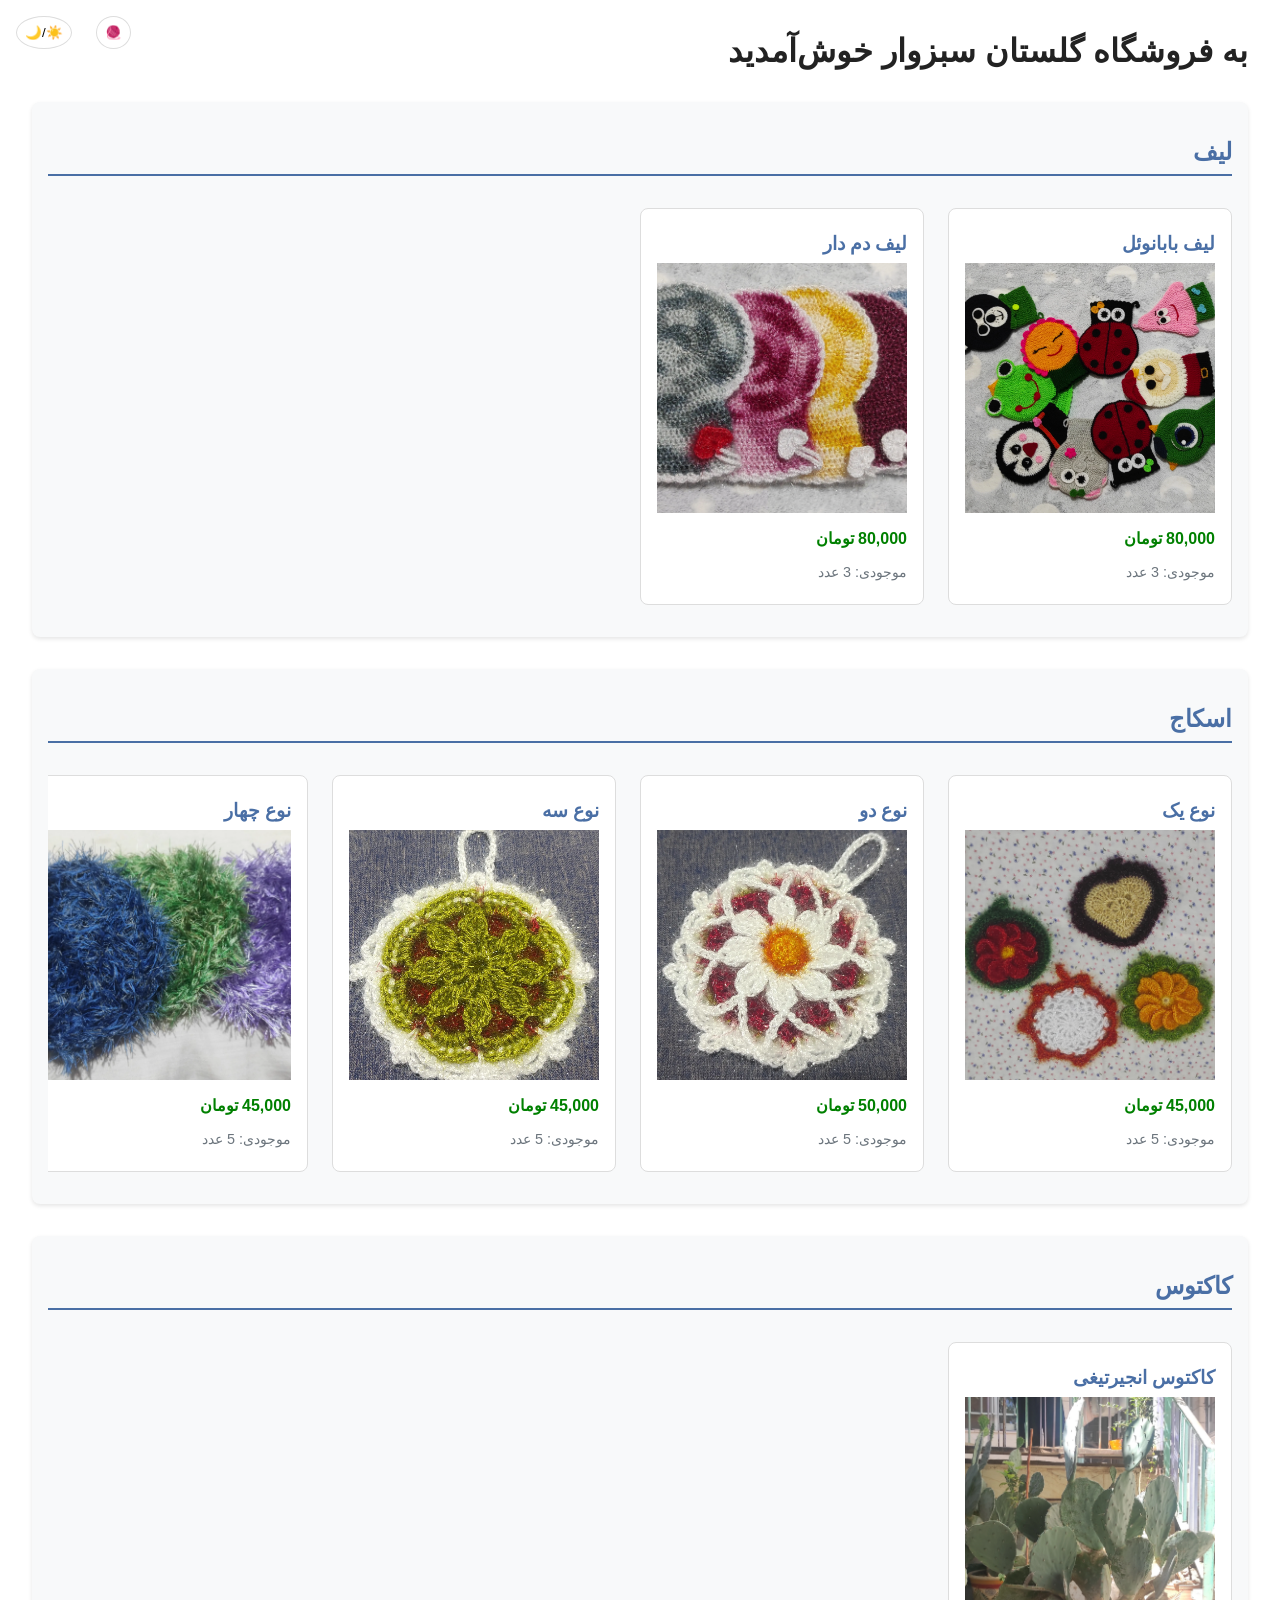
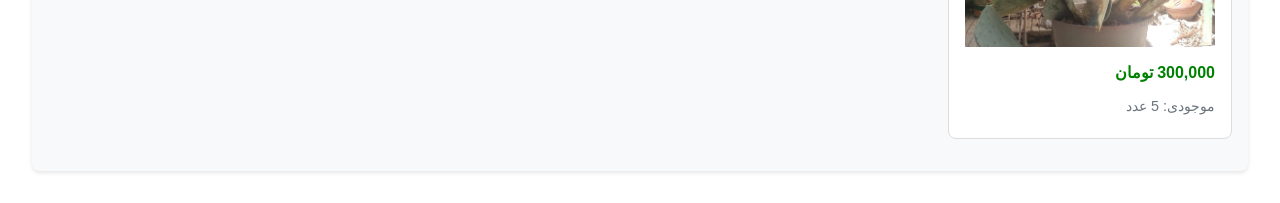
<file: index.html>
<!DOCTYPE html>
<html lang="fa" dir="rtl" data-theme="light">
	<head>
		<meta charset="UTF-8"/>
		<meta name="viewport" content="width=device-width, initial-scale=1.0">
		<meta name="description" content="خرید آنلاین صنایع دستی بافتنی، لیف‌های عروسکی و گیاهان آپارتمانی با کیفیت از گلستان سبزوار">
		<meta property="og:title" content="گلستان سبزوار">
		<title>گلستان سبزوار | فروشگاه هنرهای دستی و گیاهان</title>
		<link rel="stylesheet" href="main.css">
	</head>
	<body>
		<h1>به فروشگاه گلستان سبزوار خوش‌آمدید</h1>
		<button id="theme-toggle">☀️/🌙</button>
		<script>
			const toggle = document.getElementById('theme-toggle');
			const savedTheme = localStorage.getItem('theme') || 'light';
			document.documentElement.setAttribute('data-theme', savedTheme);
			toggle.addEventListener('click', () => {
				const newTheme = document.documentElement.getAttribute('data-theme') === 'dark' ? 'light' : 'dark';
				document.documentElement.setAttribute('data-theme', newTheme);
				localStorage.setItem('theme', newTheme);
			});
		</script>
		<!-- change onclick="window.location.href='some.html'" -->
		<button id="admin-button" onclick="">🧶</button>

		<div id="products-container">
			<!-- Category cards will be inserted here -->
		</div>

		<!-- Product Detail Modal -->
		<div id="product-modal" class="modal">
			<div class="modal-content">
				<span class="close">&times;</span>
				<div class="modal-body">
					<h2 id="modal-product-title"></h2>
					<div class="image-carousel">
						<div class="carousel-container" id="carousel-container"></div>
						<button class="carousel-btn prev">&#10094;</button>
						<button class="carousel-btn next">&#10095;</button>
					</div>
					<div class="product-info">
						<p class="price" id="modal-product-price"></p>
						<p class="available" id="modal-product-available"></p>
						<p class="description" id="modal-product-description"></p>
					</div>
				</div>
			</div>
		</div>

		<script>
			let currentProductsData = {};
			let currentCarouselIndex = 0;
			// Create one Intersection Observer to watch all product items
			let productObserver;

			async function loadProducts() {
				try {
					const response = await fetch('/products/index.json');
					if (!response.ok) throw new Error('خطا در بارگذاری محصولات');

					currentProductsData = await response.json();
					renderCategoryCards(currentProductsData.categories);
					// Initialize the observer AFTER the products are rendered
					setupProductObserver();
				} catch (error) {
					console.error("Error loading products:", error);
					document.getElementById('products-container').innerHTML = `
	    <div class="error">
		خطا در بارگذاری محصولات. لطفاً صفحه را رفرش کنید.
	    </div>
	`;
				}
			}

			function renderCategoryCards(categories) {
				const container = document.getElementById('products-container');
				container.innerHTML = '';

				Object.entries(categories).forEach(([categoryName, categoryData]) => {
					const categoryCard = document.createElement('div');
					categoryCard.className = 'category-card';

					categoryCard.innerHTML = `
	    <h2 class="category-title">${categoryName}</h2>
	    <div class="products-scroller">
		${categoryData.products.map(product => `
		    <div class="product-item" onclick="showProductModal('${categoryName}', '${product.id}')">
			<h3>${product.name}</h3>
			<div class="product-image-container">
			    <!-- Change 'src' to 'data-src' and use a tiny placeholder or leave blank -->
 <!-- Good default, but our observer is better for dynamically added content -->
			    <img data-src="${product.images[product.mainImage || 0]}"
				 alt="${product.name}"
				 loading="lazy"
				 class="lazy-load"> <!-- Add a class for the observer to target -->
			</div>
			<p class="price">${product.price.toLocaleString()} تومان</p>
			<p class="available">موجودی: ${product.available} عدد</p>
		    </div>
		`).join('')}
	    </div>
	`;

					container.appendChild(categoryCard);
				});
			}

			// NEW FUNCTION: Sets up the observer to watch for product items entering the viewport
			function setupProductObserver() {
				// Check if the browser supports Intersection Observer
				if (!('IntersectionObserver' in window)) {
					// Fallback: load all images immediately if not supported
					const lazyImages = document.querySelectorAll('img.lazy-load');
					lazyImages.forEach(img => {
						img.src = img.dataset.src;
					});
					return;
				}
				// Configure the observer: load the image when it's within 200px of the viewport
				const observerOptions = {
					root: null, // observes against the viewport
					rootMargin: '200px', // load images 200px before they enter the viewport
					threshold: 0.1
				};

				productObserver = new IntersectionObserver((entries, observer) => {
					entries.forEach(entry => {
						if (entry.isIntersecting) {
							// This image is now in (or near) the viewport
							const img = entry.target;
							img.src = img.dataset.src; // Replace data-src with actual src
							img.classList.remove('lazy-load'); // Remove the class if needed
							productObserver.unobserve(img); // Stop observing this image
						}
					});
				}, observerOptions);

				// Start observing all lazy-loaded images
				const lazyImages = document.querySelectorAll('img.lazy-load');
				lazyImages.forEach(img => {
					productObserver.observe(img);
				});
			}

			function showProductModal(categoryName, productId) {
				const category = currentProductsData.categories[categoryName];
				if (!category) return;

				const product = category.products.find(p => p.id === productId);
				if (!product) return;

				// Set modal content
				document.getElementById('modal-product-title').textContent = product.name;
				document.getElementById('modal-product-price').textContent = `${product.price.toLocaleString()} تومان`;
				document.getElementById('modal-product-available').textContent = `موجودی: ${product.available} عدد`;
				document.getElementById('modal-product-description').textContent = product.description || '';

				// Create image carousel
				const carouselContainer = document.getElementById('carousel-container');
				carouselContainer.innerHTML = '';
				product.images.forEach((image, index) => {
					carouselContainer.innerHTML += `
		    <div class="carousel-slide ${index === 0 ? 'active' : ''}">
			<img src="${image}" alt="${product.name} - تصویر ${index + 1}">
		    </div>
		`;
				});

				currentCarouselIndex = 0;
				updateCarousel();

				// Show modal
				document.getElementById('product-modal').style.display = 'block';
			}

			function updateCarousel() {
				const slides = document.querySelectorAll('.carousel-slide');
				slides.forEach((slide, index) => {
					slide.classList.toggle('active', index === currentCarouselIndex);
				});
			}

			function navigateCarousel(direction) {
				const slides = document.querySelectorAll('.carousel-slide');
				if (slides.length === 0) return;

				if (direction === 'prev') {
					currentCarouselIndex = (currentCarouselIndex - 1 + slides.length) % slides.length;
				} else {
					currentCarouselIndex = (currentCarouselIndex + 1) % slides.length;
				}
				updateCarousel();
			}

			// Event listeners
			document.addEventListener('DOMContentLoaded', () => {
				loadProducts();

				// Modal close button
				document.querySelector('.close').addEventListener('click', () => {
					document.getElementById('product-modal').style.display = 'none';
				});

				// Carousel buttons
				document.querySelector('.prev').addEventListener('click', () => navigateCarousel('prev'));
				document.querySelector('.next').addEventListener('click', () => navigateCarousel('next'));

				// Close modal when clicking outside
				window.addEventListener('click', (event) => {
					if (event.target === document.getElementById('product-modal')) {
						document.getElementById('product-modal').style.display = 'none';
					}
				});
			});
		</script>
	</body>
</html>
</file>
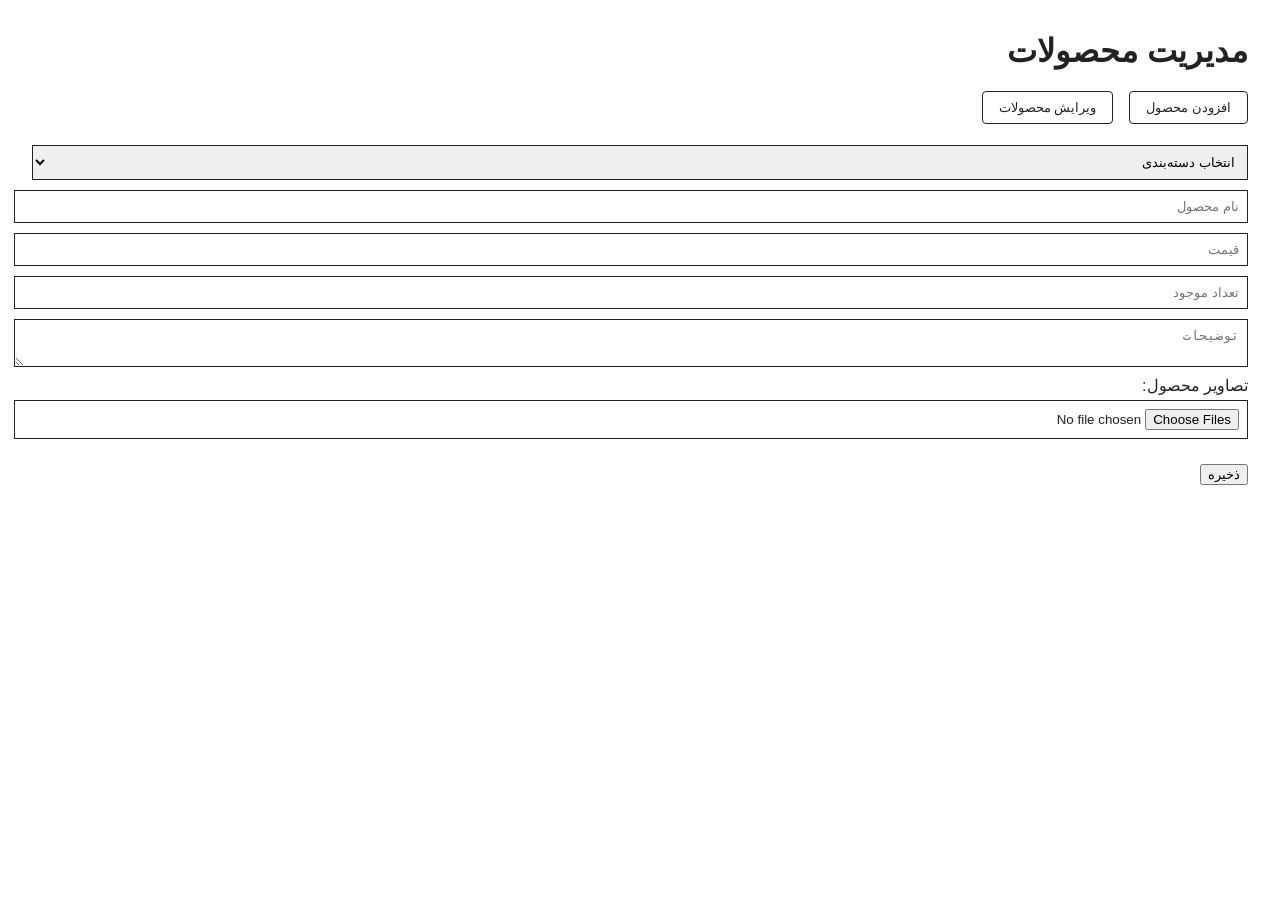
<file: admin.html>
<!DOCTYPE html>
<html lang="fa" dir="rtl" data-theme="light">
	<head>
		<meta charset="UTF-8">
		<meta name="viewport" content="width=device-width, initial-scale=1.0">
		<title>مدیریت محصولات</title>
		<link rel="stylesheet" href="main.css">
		<style>
.loading {
	display: none;
	position: fixed;
	top: 50%;
	left: 50%;
	transform: translate(-50%, -50%);
	background: rgba(0,0,0,0.8);
	color: white;
	padding: 20px;
	border-radius: 5px;
	z-index: 1000;
}
.image-preview { display: flex; flex-wrap: wrap; gap: 10px; margin: 10px 0; }
.preview-item { position: relative; width: 100px; }
.preview-item img { width: 100%; height: auto; border: 1px solid #ddd; }
.remove-img {
	position: absolute; top: 0; left: 0;
	background: red; color: white; border: none; cursor: pointer;
}
    select, input, textarea {
	    width: 100%; padding: 8px; margin: 5px 0;
	    border: 1px solid var(--text);
    }
		</style>
		<script>
			document.addEventListener('DOMContentLoaded', () => {
				const savedTheme = localStorage.getItem('theme') || 'light';
				document.documentElement.setAttribute('data-theme', savedTheme);
				showTab('add');
			});
		</script>
	</head>
	<body>
		<h1>مدیریت محصولات</h1>
		<div class="loading" id="loading">در حال ذخیره در گیتهاب...</div>

		<div class="tab-buttons">
			<button onclick="showTab('add')">افزودن محصول</button>
			<button onclick="showTab('edit')">ویرایش محصولات</button>
		</div>

		<div id="add" class="tab">
			<form id="add-form">
				<select id="category" required>
					<option value="">انتخاب دسته‌بندی</option>
					<option value="new">اضافه کردن دسته‌بندی جدید</option>
				</select>
				<input type="text" id="new-category" placeholder="نام دسته‌بندی جدید" style="display: none;">
				<input type="text" id="name" placeholder="نام محصول" required>
				<input type="number" id="price" placeholder="قیمت" min="0" required>
				<input type="number" id="available" placeholder="تعداد موجود" min="0" required>
				<textarea id="description" placeholder="توضیحات"></textarea>

				<label>تصاویر محصول:</label>
				<input type="file" id="image" accept="image/*" multiple required>
				<div class="image-preview" id="image-preview"></div>

				<button type="submit">ذخیره</button>
			</form>
		</div>

		<div id="edit" class="tab">
			<div id="category-selector"></div>
			<div id="product-selector" style="display: none;">
				<select id="product-list"></select>
			</div>
			<div id="product-edit-form" style="display: none;">
				<input type="text" id="edit-name" placeholder="نام محصول">
				<input type="number" id="edit-price" placeholder="قیمت" min="0">
				<input type="number" id="edit-available" placeholder="تعداد موجود" min="0">
				<textarea id="edit-description" placeholder="توضیحات"></textarea>

				<label>تصاویر محصول:</label>
				<div class="image-preview" id="edit-image-preview"></div>
				<input type="file" id="edit-new-images" accept="image/*" multiple>
				<button onclick="saveProductChanges()">ذخیره تغییرات</button>
				<button onclick="deleteProduct()">حذف محصول</button>
			</div>
		</div>

		<script>
			// Configuration - Set these in Liara environment variables
			const GITHUB_CONFIG = {
				USER: "gol24sabz",
				REPO: "website",
				BRANCH: "master",
				TOKEN: localStorage.getItem('github_token') || ""
			};

			// Global variables
			let productsData = { categories: {} };
			let currentCategory = '';
			let currentProductId = '';

			// Tab Switching
			function showTab(tabId) {
				document.querySelectorAll('.tab').forEach(tab => tab.classList.remove('active'));
				document.getElementById(tabId).classList.add('active');

				if (tabId === 'edit') {
					loadProducts();
				} else {
					document.getElementById('add-form').reset();
					document.getElementById('image-preview').innerHTML = '';
				}
			}

			// Initialize GitHub token
			async function initGitHubToken() {
				if (!GITHUB_CONFIG.TOKEN) {
					// Try to get from environment (Liara will inject this)
					GITHUB_CONFIG.TOKEN = process.env.GITHUB_TOKEN || "";

					// Fallback: Prompt user if running locally
					if (!GITHUB_CONFIG.TOKEN && window.location.hostname === 'localhost') {
						GITHUB_CONFIG.TOKEN = prompt("لطفاً توکن GitHub خود را وارد کنید:");
						if (GITHUB_CONFIG.TOKEN) localStorage.setItem('github_token', GITHUB_CONFIG.TOKEN);
					}
				}
			}


			// Show/hide loading indicator
			function showLoading(show) {
				document.getElementById('loading').style.display = show ? 'block' : 'none';
			}

			// Image Preview Handling
			function setupImagePreview(inputId, previewId) {
				document.getElementById(inputId).addEventListener('change', function(e) {
					const preview = document.getElementById(previewId);
					preview.innerHTML = '';

					Array.from(e.target.files).forEach((file, index) => {
						const reader = new FileReader();
						reader.onload = (event) => {
							const previewItem = document.createElement('div');
							previewItem.className = 'preview-item';
							previewItem.innerHTML = `
	    <img src="${event.target.result}" alt="پیش نمایش تصویر">
	    <button class="remove-img" data-index="${index}">×</button>
	  `;
							preview.appendChild(previewItem);

							previewItem.querySelector('.remove-img').addEventListener('click', (e) => {
								e.preventDefault();
								const files = Array.from(document.getElementById(inputId).files);
								files.splice(parseInt(e.target.dataset.index), 1);

								const dataTransfer = new DataTransfer();
								files.forEach(file => dataTransfer.items.add(file));
								document.getElementById(inputId).files = dataTransfer.files;
								document.getElementById(inputId).dispatchEvent(new Event('change'));
							});
						};
						reader.readAsDataURL(file);
					});
				});
			}

			// Push changes to GitHub
			async function pushToGitHub() {
				await initGitHubToken();
				if (!GITHUB_CONFIG.TOKEN) throw new Error("توکن GitHub یافت نشد");

				showLoading(true);

				try {
					// 1. Get current SHA if file exists
					let sha = null;
					try {
						const res = await fetch(
							`https://api.github.com/repos/${GITHUB_CONFIG.USER}/${GITHUB_CONFIG.REPO}/contents/products/index.json`,
							{ headers: { "Authorization": `token ${GITHUB_CONFIG.TOKEN}` } }
						);
						if (res.ok) sha = (await res.json()).sha;
					} catch {} // File doesn't exist yet

					// 2. Push changes to GitHub
					const response = await fetch(
						`https://api.github.com/repos/${GITHUB_CONFIG.USER}/${GITHUB_CONFIG.REPO}/contents/products/index.json`,
						{
							method: "PUT",
							headers: {
								"Authorization": `token ${GITHUB_CONFIG.TOKEN}`,
								"Content-Type": "application/json"
							},
							body: JSON.stringify({
								message: "Update products via admin panel",
								content: btoa(unescape(encodeURIComponent(JSON.stringify(productsData, null, 2)))),
								sha: sha,
								branch: GITHUB_CONFIG.BRANCH
							})
						}
					);

					if (!response.ok) {
						const error = await response.json();
						throw new Error(error.message || "خطا در ذخیره روی گیتهاب");
					}

					return await response.json();
				} finally {
					showLoading(false);
				}
			}


			// Setup image previews
			setupImagePreview('image', 'image-preview');
			setupImagePreview('edit-new-images', 'edit-image-preview');

			// Load Products Data
			async function loadProducts() {
				try {
					const response = await fetch('products/index.json');
					if (!response.ok) throw new Error('خطا در بارگذاری محصولات');

					productsData = await response.json();
					populateCategorySelectors();
				} catch (error) {
					alert(error.message);
				}
			}

			// Populate category selectors
			function populateCategorySelectors() {
				// For add form
				const addCategorySelect = document.getElementById('category');
				addCategorySelect.innerHTML = '<option value="">انتخاب دسته‌بندی</option><option value="new">اضافه کردن دسته‌بندی جدید</option>';

				// For edit form
				const categorySelector = document.getElementById('category-selector');
				categorySelector.innerHTML = '<select id="edit-category"><option value="">انتخاب دسته‌بندی</option></select>';

				Object.keys(productsData.categories).forEach(category => {
					// Add to add form
					const option = document.createElement('option');
					option.value = category;
					option.textContent = category;
					addCategorySelect.appendChild(option.cloneNode(true));

					// Add to edit form
					document.getElementById('edit-category').appendChild(option);
				});

				document.getElementById('edit-category').addEventListener('change', function() {
					currentCategory = this.value;
					populateProductSelector();
				});
			}

			// Populate product selector
			function populateProductSelector() {
				const productSelector = document.getElementById('product-selector');
				const productList = document.getElementById('product-list');

				if (!currentCategory || !productsData.categories[currentCategory]) {
					productSelector.style.display = 'none';
					document.getElementById('product-edit-form').style.display = 'none';
					return;
				}

				productList.innerHTML = '<option value="">انتخاب محصول</option>';
				productsData.categories[currentCategory].products.forEach(product => {
					const option = document.createElement('option');
					option.value = product.id;
					option.textContent = product.name;
					productList.appendChild(option);
				});

				productSelector.style.display = 'block';
				productList.addEventListener('change', function() {
					currentProductId = this.value;
					loadProductForEditing();
				});
			}

			// Load product for editing
			function loadProductForEditing() {
				const editForm = document.getElementById('product-edit-form');

				if (!currentProductId) {
					editForm.style.display = 'none';
					return;
				}

				const product = productsData.categories[currentCategory].products.find(p => p.id === currentProductId);
				if (!product) return;

				document.getElementById('edit-name').value = product.name;
				document.getElementById('edit-price').value = product.price;
				document.getElementById('edit-available').value = product.available;
				document.getElementById('edit-description').value = product.description || '';

				const preview = document.getElementById('edit-image-preview');
				preview.innerHTML = '';
				product.images.forEach((img, index) => {
					preview.innerHTML += `
	<div class="preview-item">
	  <img src="${img}" alt="${product.name}">
	  <button class="remove-img" data-index="${index}">×</button>
	</div>
      `;
				});

				// Add remove handlers for existing images
				preview.querySelectorAll('.remove-img').forEach(btn => {
					btn.addEventListener('click', function() {
						const index = parseInt(this.dataset.index);
						productsData.categories[currentCategory].products.find(p => p.id === currentProductId).images.splice(index, 1);
						loadProductForEditing();
					});
				});

				editForm.style.display = 'block';
			}

			// Save product changes
			async function saveProductChanges() {
				const product = productsData.categories[currentCategory].products.find(p => p.id === currentProductId);
				if (!product) return;

				product.name = document.getElementById('edit-name').value;
				product.price = parseInt(document.getElementById('edit-price').value);
				product.available = parseInt(document.getElementById('edit-available').value);
				product.description = document.getElementById('edit-description').value;

				// Handle new images (in a real app, you would upload these)
				const newImages = document.getElementById('edit-new-images').files;
				if (newImages.length > 0) {
					for (let i = 0; i < newImages.length; i++) {
						const newFileName = `products/${currentProductId}/${product.images.length + i + 1}.jpg`;
						product.images.push(newFileName);
					}
				}

				try {
					await pushToGitHub();
					alert("تغییرات با موفقیت ذخیره شد و به گیتهاب ارسال شد!");
					loadProductForEditing();
				} catch (error) {
					alert("خطا در ارسال به گیتهاب: " + error.message);
				}
			}

			// Delete product
			async function deleteProduct() {
				if (!confirm(`آیا از حذف این محصول مطمئن هستید؟`)) return;

				const categoryProducts = productsData.categories[currentCategory].products;
				productsData.categories[currentCategory].products = categoryProducts.filter(p => p.id !== currentProductId);

				// If category is empty, remove it
				if (categoryProducts.length === 0) {
					delete productsData.categories[currentCategory];
				}

				try {
					await pushToGitHub();
					alert("محصول حذف شد و تغییرات به گیتهاب ارسال شد");
					currentProductId = '';
					populateCategorySelectors();
				} catch (error) {
					alert("خطا در ارسال به گیتهاب: " + error.message);
				}
			}

			// Add new product
			async function handleAddProduct(e) {
				e.preventDefault();

				const categorySelect = document.getElementById('category');
				const newCategoryInput = document.getElementById('new-category');
				const category = categorySelect.value === 'new' ? newCategoryInput.value : categorySelect.value;

				if (!category) {
					alert("لطفاً یک دسته‌بندی انتخاب کنید");
					return;
				}

				const files = document.getElementById('image').files;
				if (!files.length) {
					alert("لطفاً حداقل یک تصویر انتخاب کنید");
					return;
				}

				// Create product ID
				const productId = Date.now().toString();
				const productName = document.getElementById('name').value;

				// Create image paths (in a real app, you would upload these)
				const imagePaths = [];
				for (let i = 0; i < files.length; i++) {
					imagePaths.push(`products/${productId}/${i+1}.jpg`);
				}

				// Add to products data
				if (!productsData.categories[category]) {
					productsData.categories[category] = { products: [] };
				}

				productsData.categories[category].products.push({
					id: productId,
					name: productName,
					price: parseInt(document.getElementById('price').value),
					available: parseInt(document.getElementById('available').value),
					description: document.getElementById('description').value,
					images: imagePaths,
					mainImage: 0
				});

				try {
					await pushToGitHub();
					alert("محصول جدید ذخیره شد و به گیتهاب ارسال شد!");
					document.getElementById('add-form').reset();
					document.getElementById('image-preview').innerHTML = '';
					newCategoryInput.style.display = 'none';
					loadProducts(); // Refresh the edit tab
				} catch (error) {
					alert("خطا در ارسال به گیتهاب: " + error.message);
				}
			}

			// Initialize
			document.addEventListener('DOMContentLoaded', () => {
				document.getElementById('add-form').addEventListener('submit', handleAddProduct);
				loadProducts();
			});
		</script>

	</body>
</html>
</file>
<file: main.css>
:root {
	--bg: #fff;
	--text: #222;
	--border: #ddd;
	--primary: #4a6fa5;
	--secondary: #f8f9fa;
	--error: #dc3545;
}
[data-theme="dark"] {
	--bg: #222;
	--text: #eee;
	--border: #444;
	--primary: #6c8fc7;
	--secondary: #333;
}
body {
	background: var(--bg);
	color: var(--text);
	transition: all 0.3s;
	font-family: Tahoma, sans-serif;
	margin: 2rem;
}
#theme-toggle {
	position: fixed;
	top: 1rem;
	left: 1rem;
	z-index: 100;
	background: var(--bg);
	border: 1px solid var(--border);
	border-radius: 50%;
	padding: 0.5rem;
	cursor: pointer;
}
#admin-button {
	position: fixed;
	top: 1rem;
	left: 6rem;
	z-index: 100;
	background: var(--bg);
	border: 1px solid var(--border);
	border-radius: 50%;
	padding: 0.5rem;
	cursor: pointer;
}

#products-container {
	margin-top: 2rem;
	display: flex;
	flex-direction: column;
	gap: 2rem;
}

.category-card {
	background: var(--secondary);
	border-radius: 8px;
	padding: 1rem;
	box-shadow: 0 2px 4px rgba(0,0,0,0.1);
}

.category-title {
	color: var(--primary);
	margin-bottom: 1rem;
	padding-bottom: 0.5rem;
	border-bottom: 2px solid var(--primary);
}

.products-scroller {
	display: flex;
	overflow-x: auto;
	gap: 1.5rem;
	padding: 1rem 0;
	scrollbar-width: thin;
	scrollbar-color: var(--primary) var(--secondary);
}

.products-scroller::-webkit-scrollbar {
	height: 8px;
}

.products-scroller::-webkit-scrollbar-track {
	background: var(--secondary);
	border-radius: 4px;
}

.products-scroller::-webkit-scrollbar-thumb {
	background-color: var(--primary);
	border-radius: 4px;
}

.product-item {
	min-width: 250px;
	border: 1px solid var(--border);
	border-radius: 8px;
	padding: 1rem;
	background: var(--bg);
	transition: transform 0.2s;
}

.product-item:hover {
	transform: translateY(-5px);
}

.product-image-container {
  position: relative;
  width: 100%; /* Adjust as needed */
  /* Example for a square container: */
  aspect-ratio: 1 / 1;
  overflow: hidden; /* Optional, for styling */
}

.product-image-container img {
  position: absolute;
  width: 100%;
  height: 100%;
  object-fit: cover; /* This makes the image fill the container without stretching */
  transition: opacity 0.3s ease; /* Optional: for a fade-in effect */
}

.product-item img {
	width: 100%;
	height: 100%;
	object-fit: cover;
	transition: transform 0.3s;
}

.product-item:hover img {
	transform: scale(1.05);
}

.product-item h3 {
	margin: 0.5rem 0;
	color: var(--primary);
}

.price {
	font-weight: bold;
	color: green;
}

.available {
	color: #6c757d;
	font-size: 0.9rem;
	margin: 0.5rem 0;
}

.description {
	font-size: 0.9rem;
	line-height: 1.5;
}

.error {
	padding: 1rem;
	background: #f8d7da;
	color: var(--error);
	border-radius: 4px;
	border: 1px solid #f5c6cb;
}

@media (max-width: 768px) {
	.product-item {
		min-width: 200px;
	}

	.product-image-container {
		height: 150px;
	}
}




.tab { display: none; }
.tab.active { display: block; }
.tab-buttons {
	display: flex;
	gap: 1rem;
	margin-bottom: 1rem;
}
.tab-buttons button {
	padding: 0.5rem 1rem;
	background: var(--bg);
	color: var(--text);
	border: 1px solid var(--text);
	border-radius: 4px;
	cursor: pointer;
}
.tab-buttons button:hover {
	background: var(--text);
	color: var(--bg);
}
/* Modal Styles */
.modal {
	display: none;
	position: fixed;
	z-index: 1000;
	left: 0;
	top: 0;
	width: 100%;
	height: 100%;
	background-color: rgba(0,0,0,0.8);
}

.modal-content {
	background-color: var(--bg);
	margin: 5% auto;
	padding: 2rem;
	border-radius: 8px;
	width: 80%;
	max-width: 800px;
	position: relative;
}

.close {
	position: absolute;
	top: 1rem;
	left: 1rem;
	font-size: 2rem;
	color: var(--text);
	cursor: pointer;
}

.modal-body {
	display: flex;
	flex-direction: column;
	gap: 1.5rem;
}

/* Image Carousel Styles */
.image-carousel {
	position: relative;
	width: 100%;
	height: 400px;
	overflow: hidden;
	border-radius: 8px;
}

.carousel-container {
	display: flex;
	height: 100%;
	transition: transform 0.5s ease;
}

.carousel-slide {
	min-width: 100%;
	height: 100%;
	display: none;
}

.carousel-slide.active {
	display: block;
}

.carousel-slide img {
	width: 100%;
	height: 100%;
	object-fit: contain;
}

.carousel-btn {
	position: absolute;
	top: 50%;
	transform: translateY(-50%);
	background-color: rgba(0,0,0,0.5);
	color: white;
	border: none;
	padding: 1rem;
	cursor: pointer;
	font-size: 1.5rem;
	z-index: 10;
}

.carousel-btn.prev {
	left: 1rem;
}

.carousel-btn.next {
	right: 1rem;
}

.product-info {
	padding: 0 1rem;
}

@media (max-width: 768px) {
	.modal-content {
		width: 90%;
		margin: 2% auto;
		padding: 1rem;
	}

	.image-carousel {
		height: 300px;
	}
}

.product-image-container img.lazy-load {
  opacity: 0;
}
.product-image-container img {
  opacity: 1;
}
</file>
